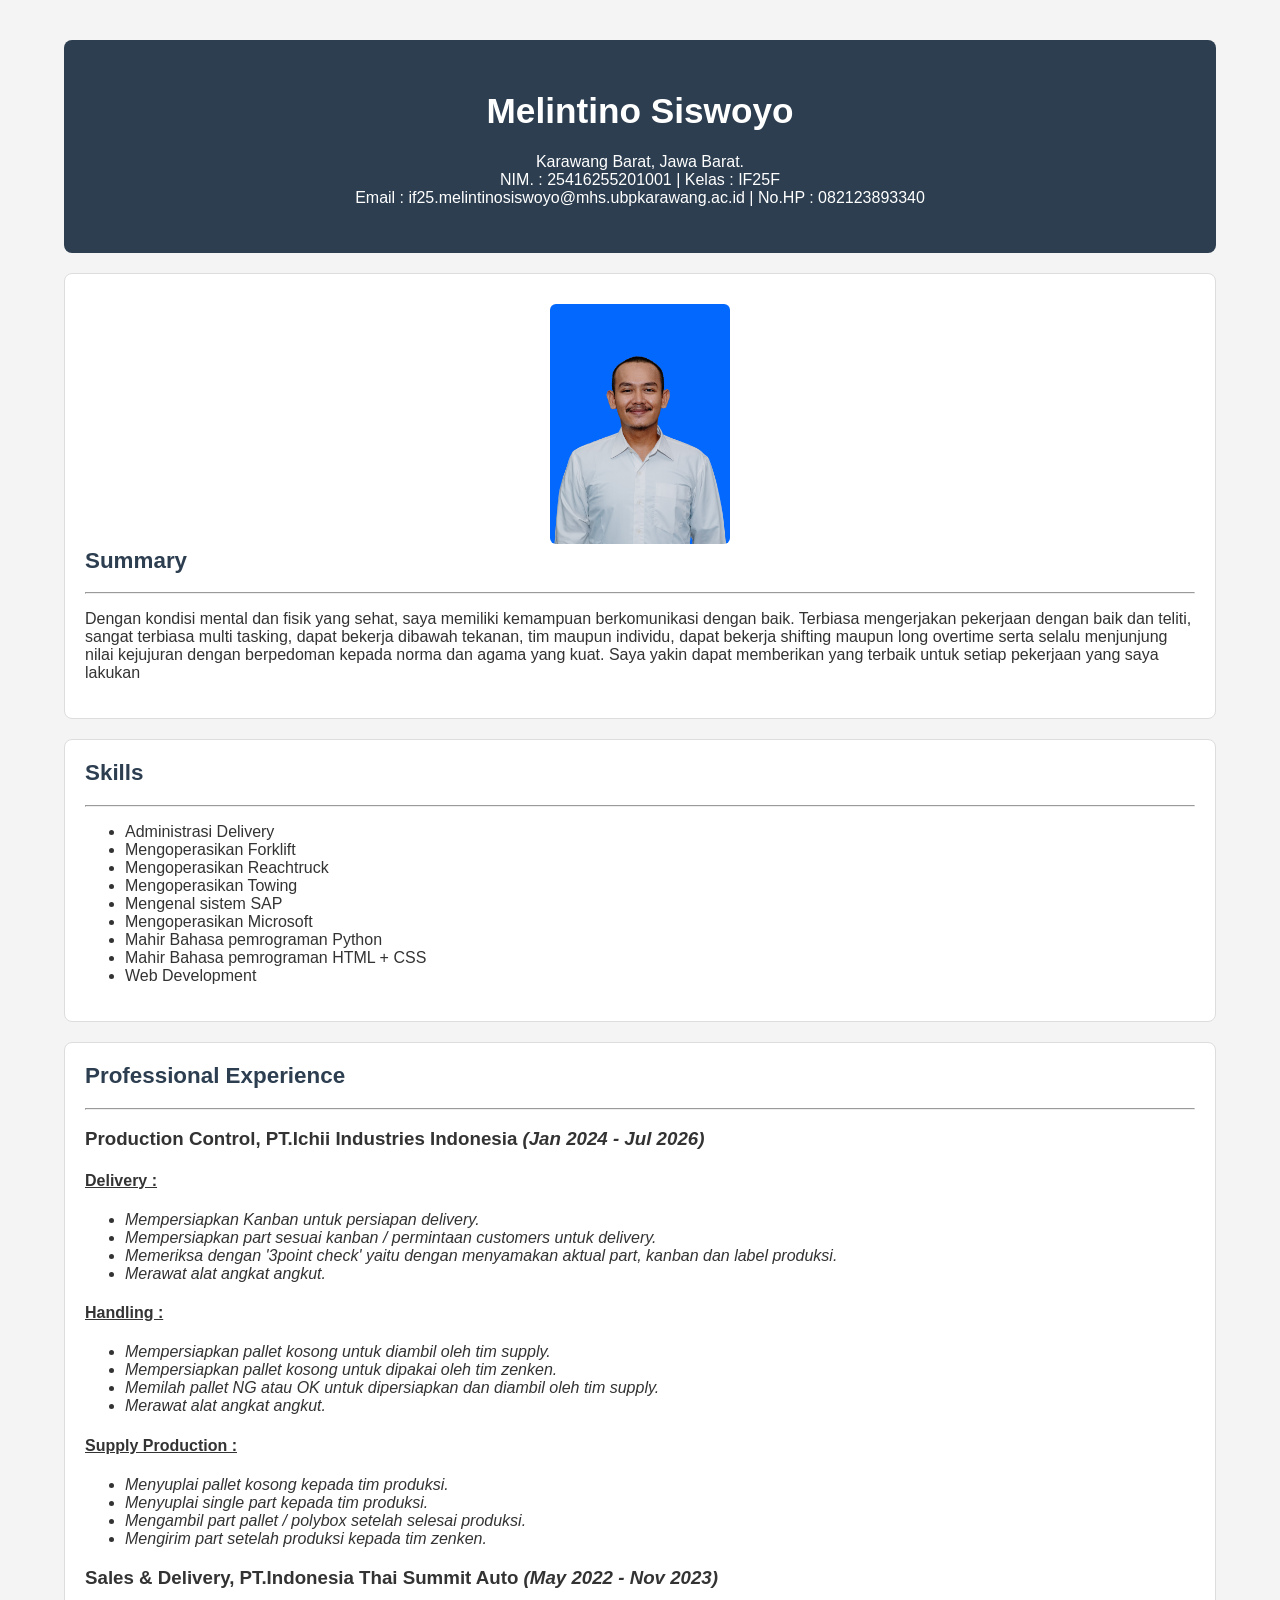
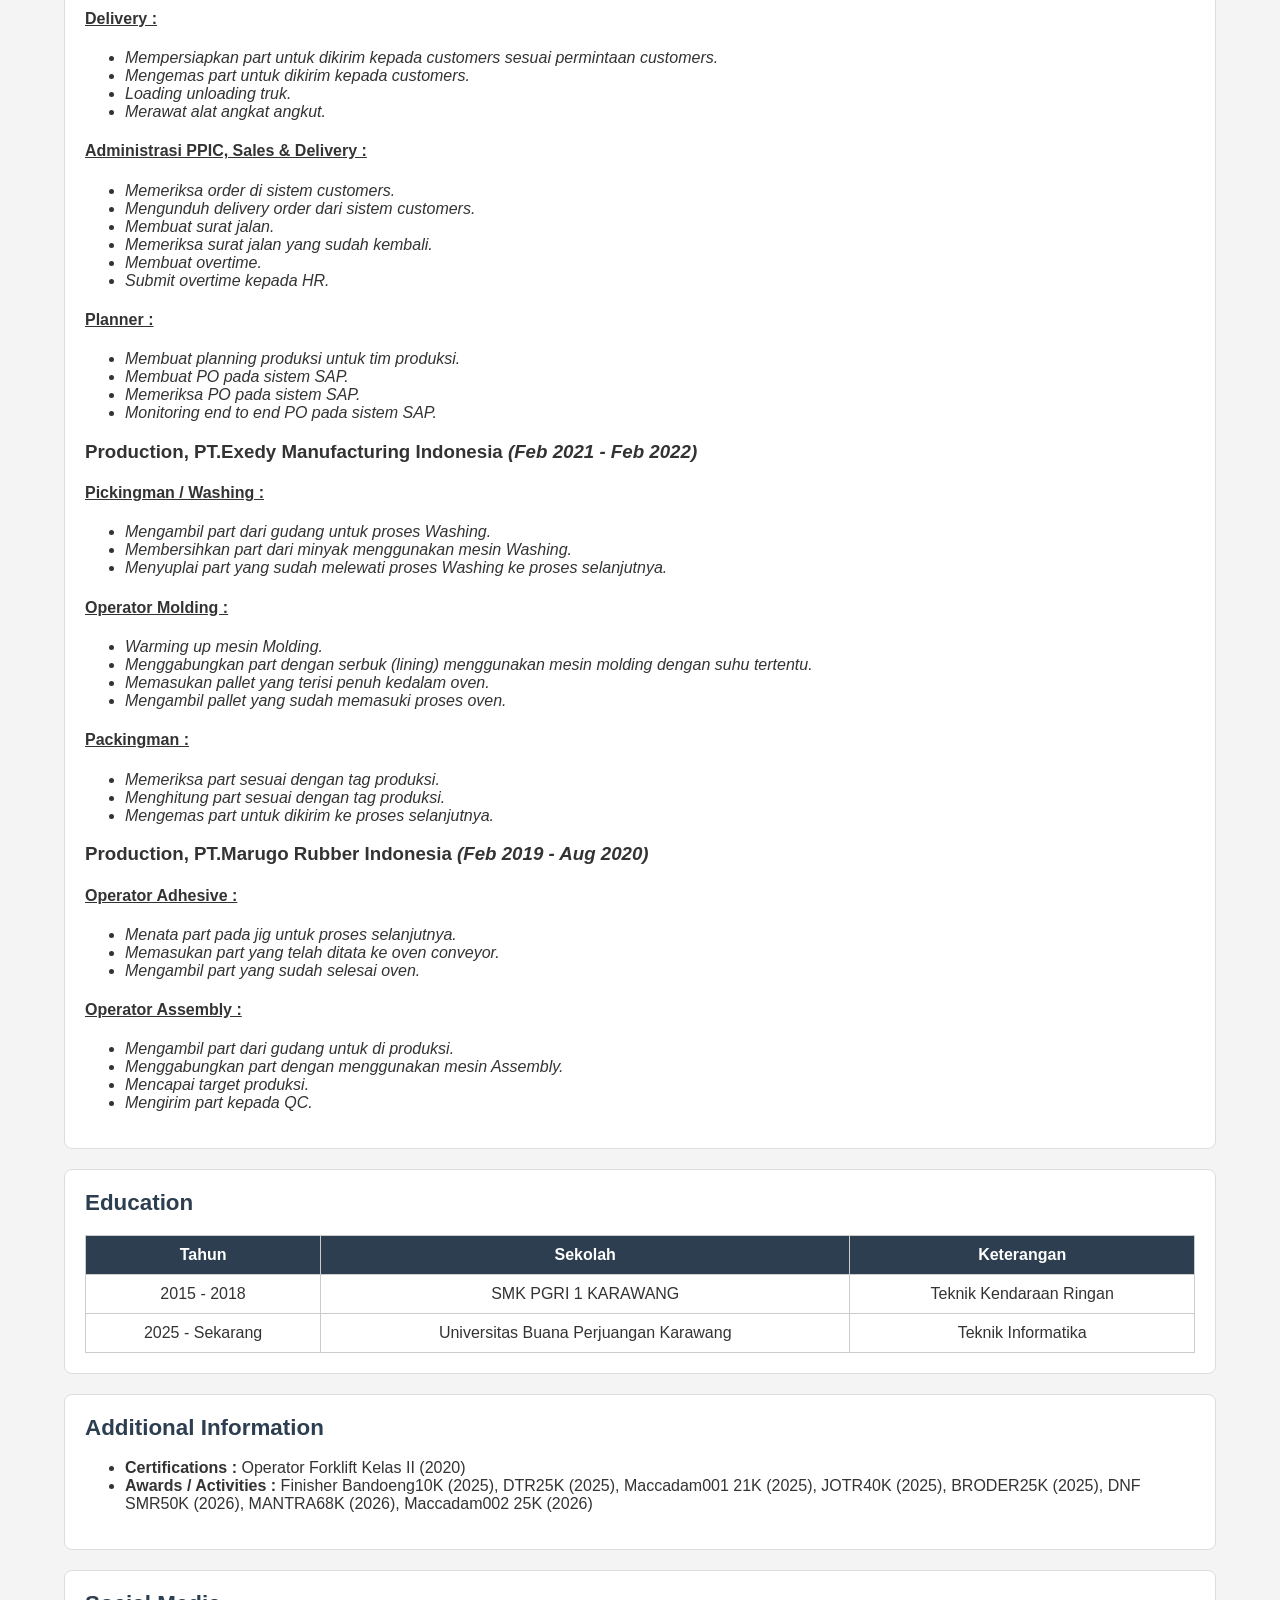
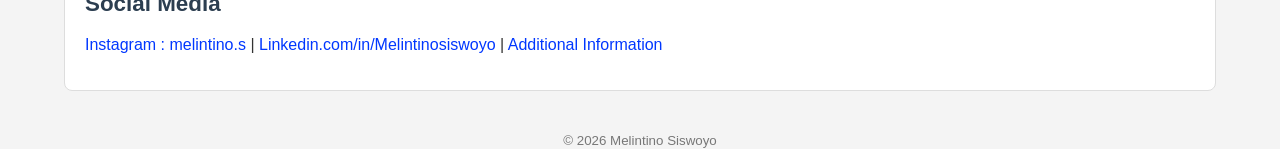
<file: index.html>
<!DOCTYPE html>
<html lang="id">
<head>
    <title>CV - Melintino Siswoyo</title>
    <link rel="stylesheet" href="style.css">
</head>
<body>
    <div class="container">
        <div class="header">
            <h1><span class="judul">Melintino Siswoyo</span></h1>
            <p>Karawang Barat, Jawa Barat.<br>NIM. : 25416255201001 | Kelas : IF25F<br>
                Email : if25.melintinosiswoyo@mhs.ubpkarawang.ac.id | No.HP : 082123893340
            </p>
        </div>

        <div class="info">
                <center>
                <img src="IMG_1796 copy.jpeg" alt="Foto Profil" width="180" >
                </center>
            <h2>Summary</h2>
            <hr>
            <p>Dengan kondisi mental dan fisik yang sehat, saya memiliki kemampuan berkomunikasi dengan baik. Terbiasa
            mengerjakan pekerjaan dengan baik dan teliti, sangat terbiasa multi tasking, dapat bekerja dibawah tekanan,
            tim maupun individu, dapat bekerja shifting maupun long overtime serta selalu menjunjung nilai kejujuran
            dengan berpedoman kepada norma dan agama yang kuat. Saya yakin dapat memberikan yang terbaik untuk
            setiap pekerjaan yang saya lakukan
            </p>
        </div>

        <div class="info">
            <h2>Skills</h2>
            <hr>
            <ul>
                <li>Administrasi Delivery</li>
                <li>Mengoperasikan Forklift</li>
                <li>Mengoperasikan Reachtruck</li>
                <li>Mengoperasikan Towing</li>
                <li>Mengenal sistem SAP</li>
                <li>Mengoperasikan Microsoft</li>
                <li>Mahir Bahasa pemrograman Python</li> <!--Aamiin-->
                <li>Mahir Bahasa pemrograman HTML + CSS</li> <!--Aamiin-->
                <li>Web Development </li> <!--Aamiin-->
            </ul>
        </div>

        <div class="info">
            <h2>Professional Experience</h2>
            <hr>
                <h3>Production Control, PT.Ichii Industries Indonesia <i>(Jan 2024 - Jul 2026)</i></h3>
                    <h4><u>Delivery :</u></h4>
                        <ul>
                        <i>
                        <li>Mempersiapkan Kanban untuk persiapan delivery.</li>
                        <li>Mempersiapkan part sesuai kanban / permintaan customers untuk delivery.</li>
                        <li>Memeriksa dengan '3point check' yaitu dengan menyamakan aktual part, kanban dan label produksi.</li>
                        <li>Merawat alat angkat angkut.</li>
                        </i>
                        </ul>
                    <h4><u>Handling :</u></h4>
                        <ul>
                        <i>
                        <li>Mempersiapkan pallet kosong untuk diambil oleh tim supply.</li>
                        <li>Mempersiapkan pallet kosong untuk dipakai oleh tim zenken.</li>
                        <li>Memilah pallet NG atau OK untuk dipersiapkan dan diambil oleh tim supply.</li>
                        <li>Merawat alat angkat angkut.</li>
                        </i>
                        </ul>
                    <h4><u>Supply Production :</u></h4>
                        <ul>
                        <i>
                        <li>Menyuplai pallet kosong kepada tim produksi.</li>
                        <li>Menyuplai single part kepada tim produksi.</li>
                        <li>Mengambil part pallet / polybox setelah selesai produksi.</li>
                        <li>Mengirim part setelah produksi kepada tim zenken.</li>
                        </i>
                        </ul>
                <h3>Sales & Delivery, PT.Indonesia Thai Summit Auto <i>(May 2022 - Nov 2023)</i></h3>
                    <h4><u>Delivery :</u></h4>
                        <ul>
                        <i>
                        <li>Mempersiapkan part untuk dikirim kepada customers sesuai permintaan customers.</li>
                        <li>Mengemas part untuk dikirim kepada customers.</li>
                        <li>Loading unloading truk.</li>
                        <li>Merawat alat angkat angkut.</li>
                        </i>
                        </ul>
                    <h4><u>Administrasi PPIC, Sales & Delivery :</u></h4>
                        <ul>
                        <i>
                        <li>Memeriksa order di sistem customers.</li>
                        <li>Mengunduh delivery order dari sistem customers.</li>
                        <li>Membuat surat jalan.</li>
                        <li>Memeriksa surat jalan yang sudah kembali.</li>
                        <li>Membuat overtime.</li>
                        <li>Submit overtime kepada HR.</li>
                        </i>
                        </ul>
                    <h4><u>Planner :</u></h4>
                        <ul>
                        <i>
                        <li>Membuat planning produksi untuk tim produksi.</li>
                        <li>Membuat PO pada sistem SAP.</li>
                        <li>Memeriksa PO pada sistem SAP.</li>
                        <li>Monitoring end to end PO pada sistem SAP.</li>
                        </i>
                        </ul>
                <h3>Production, PT.Exedy Manufacturing Indonesia <i>(Feb 2021 - Feb 2022)</i></h3>
                    <h4><u>Pickingman / Washing :</u></h4>
                        <ul>
                        <i>
                        <li>Mengambil part dari gudang untuk proses Washing.</li>
                        <li>Membersihkan part dari minyak menggunakan mesin Washing.</li>
                        <li>Menyuplai part yang sudah melewati proses Washing ke proses selanjutnya.</li>
                        </i>
                        </ul>
                    <h4><u>Operator Molding :</u></h4>
                        <ul>
                        <i>
                        <li>Warming up mesin Molding.</li>
                        <li>Menggabungkan part dengan serbuk (lining) menggunakan mesin molding dengan suhu tertentu.</li>
                        <li>Memasukan pallet yang terisi penuh kedalam oven.</li>
                        <li>Mengambil pallet yang sudah memasuki proses oven.</li>
                        </i>
                        </ul>
                    <h4><u>Packingman :</u></h4>
                        <ul>
                        <i>
                        <li>Memeriksa part sesuai dengan tag produksi.</li>
                        <li>Menghitung part sesuai dengan tag produksi.</li>
                        <li>Mengemas part untuk dikirim ke proses selanjutnya.</li>
                        </i>
                        </ul>
                <h3>Production, PT.Marugo Rubber Indonesia <i>(Feb 2019 - Aug 2020)</i></h3>
                    <h4><u>Operator Adhesive :</u></h4>
                        <ul>
                        <i>
                        <li>Menata part pada jig untuk proses selanjutnya.</li>
                        <li>Memasukan part yang telah ditata ke oven conveyor.</li>
                        <li>Mengambil part yang sudah selesai oven.</li>
                        </i>
                        </ul>
                    <h4><u>Operator Assembly :</u></h4>
                        <ul>
                        <i>
                        <li>Mengambil part dari gudang untuk di produksi.</li>
                        <li>Menggabungkan part dengan menggunakan mesin Assembly.</li>
                        <li>Mencapai target produksi.</li>
                        <li>Mengirim part kepada QC.</li>
                        </i>
                        </ul>
        </div>

        <div class="education">
            <h2>Education</h2>
            <table>
                <tr>
                    <th>Tahun</th>
                    <th>Sekolah</th>
                    <th>Keterangan</th>
                </tr>
                <tr>
                    <td>2015 - 2018</td>
                    <td>SMK PGRI 1 KARAWANG</td>
                    <td>Teknik Kendaraan Ringan</td>
                </tr>
                <tr>
                    <td>2025 - Sekarang</td>
                    <td>Universitas Buana Perjuangan Karawang</td>
                    <td>Teknik Informatika</td>
                </tr>
            </table>
        </div>
    

        <div class="info">
            <h2>Additional Information</h2>
                <ul>
                    <li><b>Certifications :</b> Operator Forklift Kelas II (2020)</li>
                    <li><b>Awards / Activities :</b> Finisher Bandoeng10K (2025), DTR25K (2025), Maccadam001 21K (2025), JOTR40K
                    (2025), BRODER25K (2025), DNF SMR50K (2026), MANTRA68K (2026), Maccadam002 25K (2026)</li>
                </ul>
        </div>

        <div class="social"> 
            <h2>Social Media</h2>
                <p><a href="https://www.instagram.com/melintino.s">Instagram : melintino.s</a> |
                <a href="https://www.linkedin.com/in/melintino-siswoyo-a54955200/">Linkedin.com/in/Melintinosiswoyo</a> |
                <a href="additional.html">Additional Information</a></p>
        </div>
    </div> 
    <center>
        <small><font color="#777">&copy; 2026 Melintino Siswoyo</font></small>
    </center>
</body>
</html>
</file>
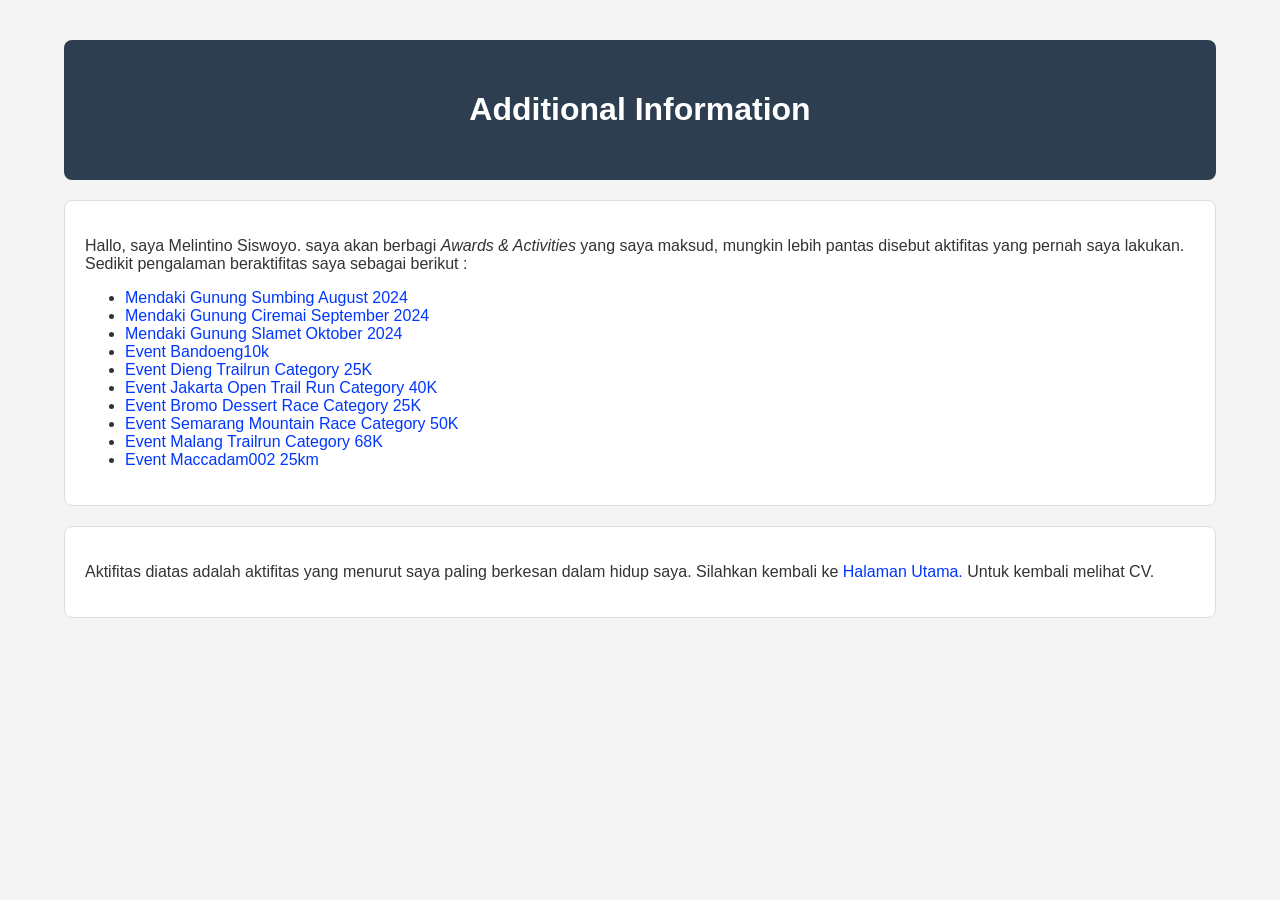
<file: additional.html>
<!DOCTYPE html>
<html lang="id">
<head>
    <title>Flexing Page</title>
    <link rel="stylesheet" href="style.css">
</head>
<body>
    <div class="container">
        <div class="header">
            <h1>Additional Information</h1>
        </div>

        <div class="info">
            <p>Hallo, saya Melintino Siswoyo. 
            saya akan berbagi <i>Awards & Activities</i> yang saya maksud, mungkin lebih pantas disebut aktifitas
            yang pernah saya lakukan. Sedikit pengalaman beraktifitas saya sebagai berikut :
            </p>
            <ul>
                <li><a href="https://www.instagram.com/p/C-kMRI9zrfQ/?img_index=11">
                    Mendaki Gunung Sumbing August 2024</a></li>
                <li><a href="https://www.instagram.com/p/DAM5QR_zXG8/?img_index=7">
                    Mendaki Gunung Ciremai September 2024</a></li>
                <li><a href="https://www.instagram.com/p/DByxrB0z4YV/?img_index=3">
                    Mendaki Gunung Slamet Oktober 2024</a></li>
                <li><a href="https://www.instagram.com/p/DJzSUBLJ5ZY/?img_index=1">
                    Event Bandoeng10k</a></li>
                <li><a href="https://www.instagram.com/p/DNU1PA2JVpQ/?img_index=1">
                    Event Dieng Trailrun Category 25K</a></li>
                <li><a href="https://www.instagram.com/p/DPWQhKwCdHw/?img_index=1">
                    Event Jakarta Open Trail Run Category 40K</a></li>
                <li><a href="https://www.instagram.com/p/DQAtYMbknHX/?img_index=1">
                    Event Bromo Dessert Race Category 25K</a></li>
                <li><a href="https://www.instagram.com/p/DXF4_CXiUVb/?img_index=1">
                    Event Semarang Mountain Race Category 50K</a></li>
                <li><a href="https://www.instagram.com/p/Da4mq5ICVaA/?img_index=1">
                    Event Malang Trailrun Category 68K</a></li>
                <li><a href="https://www.instagram.com/p/DcVGotaiecO/?img_index=1">
                    Event Maccadam002 25km</a></li>
            </ul>
        </div>

        <div class="social">
            <p>Aktifitas diatas adalah aktifitas yang menurut saya paling berkesan dalam hidup saya.
                Silahkan kembali ke <a href="index.html">Halaman Utama.</a> Untuk kembali melihat CV.
            </p>
        </div>
    </div>
</body>
</html>
</file>
<file: style.css>
body {
    font-family: 'Segoe UI', Tahoma, sans-serif;
    margin: 0;
    padding: 0;
    background-color: #f4f4f4;
    color: #333;
}
.container {
    width: 90%;
    margin: 40px auto;
}
.header {
    text-align: center;
    background-color: #2c3e50;
    color: white;
    padding: 30px;
    border-radius: 8px;
}
.judul {
    font-size: 1.1em;
    font-weight: bold;
}
.info, .education, .social {
    background-color: #fff;
    margin-top: 20px;
    padding: 20px;
    border-radius: 8px;
    border: 1px solid #ddd;
    transition: transform 0.3s ease, box-shadow 0.3s ease, background-color 0.3s ease;
}
/* Animasi saat hover */
.info:hover, .education:hover, .social:hover {
    transform: translateY(-5px) scale(1.02);
    box-shadow: 0 8px 20px rgba(0,0,0,0.2);
    background-color: #eaf2f8;
}
h2 {
    margin-top: 0;
    color: #2c3e50;
    font-size: 1.4em;
    transition: color 0.3s ease, transform 0.3s ease;
}
.info:hover h2, .education:hover h2, .social:hover h2 {
    color: #1d3557;
    transform: translateX(8px);
}
table {
    width: 100%;
    border-collapse: collapse;
    margin-top: 10px;
}
th, td {
    border: 1px solid #ccc;
    padding: 10px;
    text-align: center;
}
th {
    background-color: #2c3e50;
    color: white;
}
a {
    color: #0037ff;
    text-decoration: none;
    position: relative;
}
a::after {
    content: "";
    position: absolute;
    width: 0;
    height: 2px;
    left: 0;
    bottom: -2px;
    background-color: #2c3e50;
    transition: width 0.3s ease;
}
a:hover::after {
    width: 100%;
}
img {
    margin-top: 10px;
    border-radius: 6px;
    transition: transform 0.3s ease;
}
img:hover {
    transform: scale(1.05);
}
</file>
